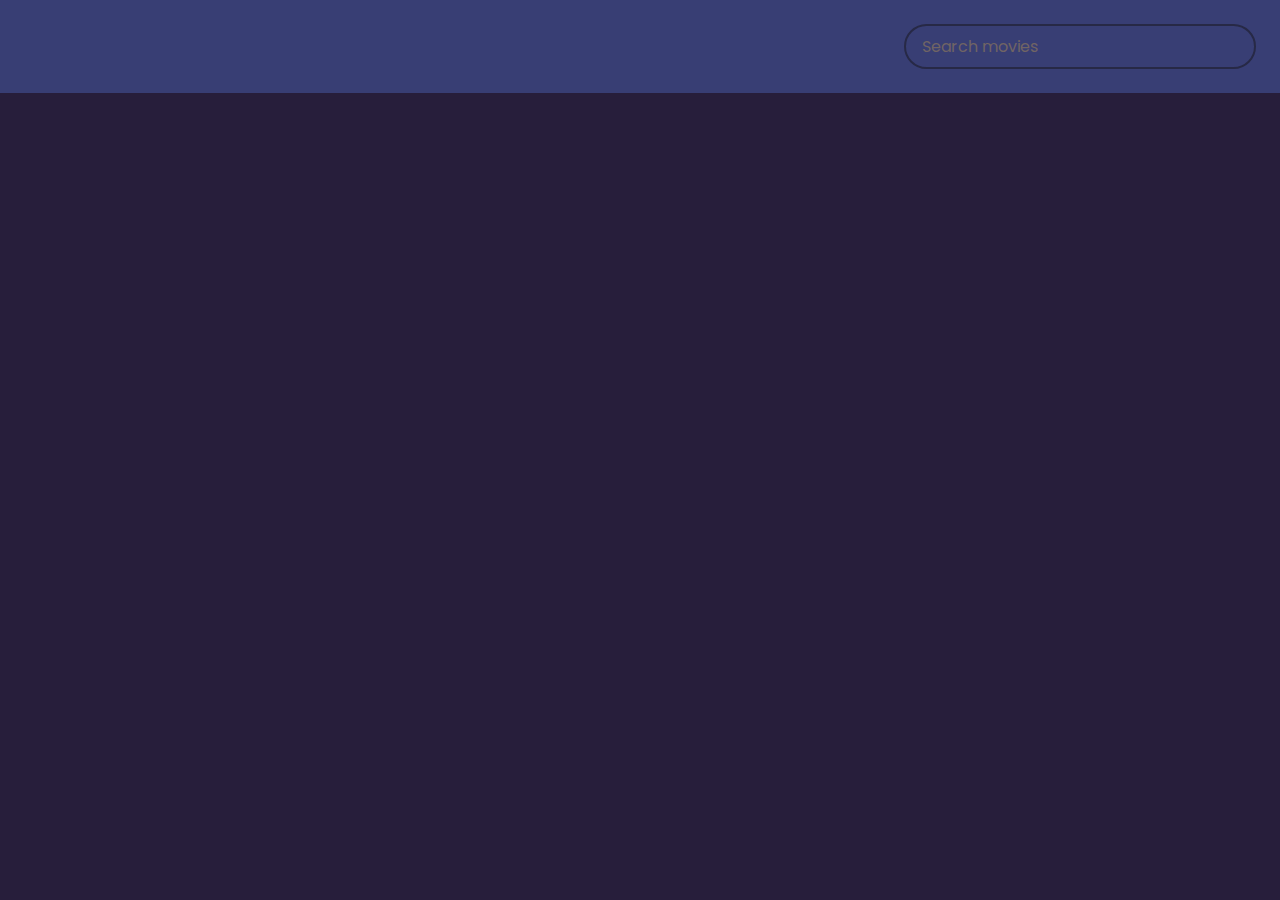
<file: movieApp/index.html>
<!DOCTYPE html>
<html lang="en">
<head>
    <meta charset="UTF-8">
    <meta name="viewport" content="width=device-width, initial-scale=1.0">
    <title>Movie App</title>
    <link rel="stylesheet" href="styles.css">
    <script src="script.js" defer></script>
</head>
<body>
    <header>
        <form id="form">
            <input 
                type="text" 
                placeholder="Search movies" 
                id="search" 
                class="search"
            />
        </form>
       
    </header>
    <main id="main"> </main>   
</body>
</html>
</file>
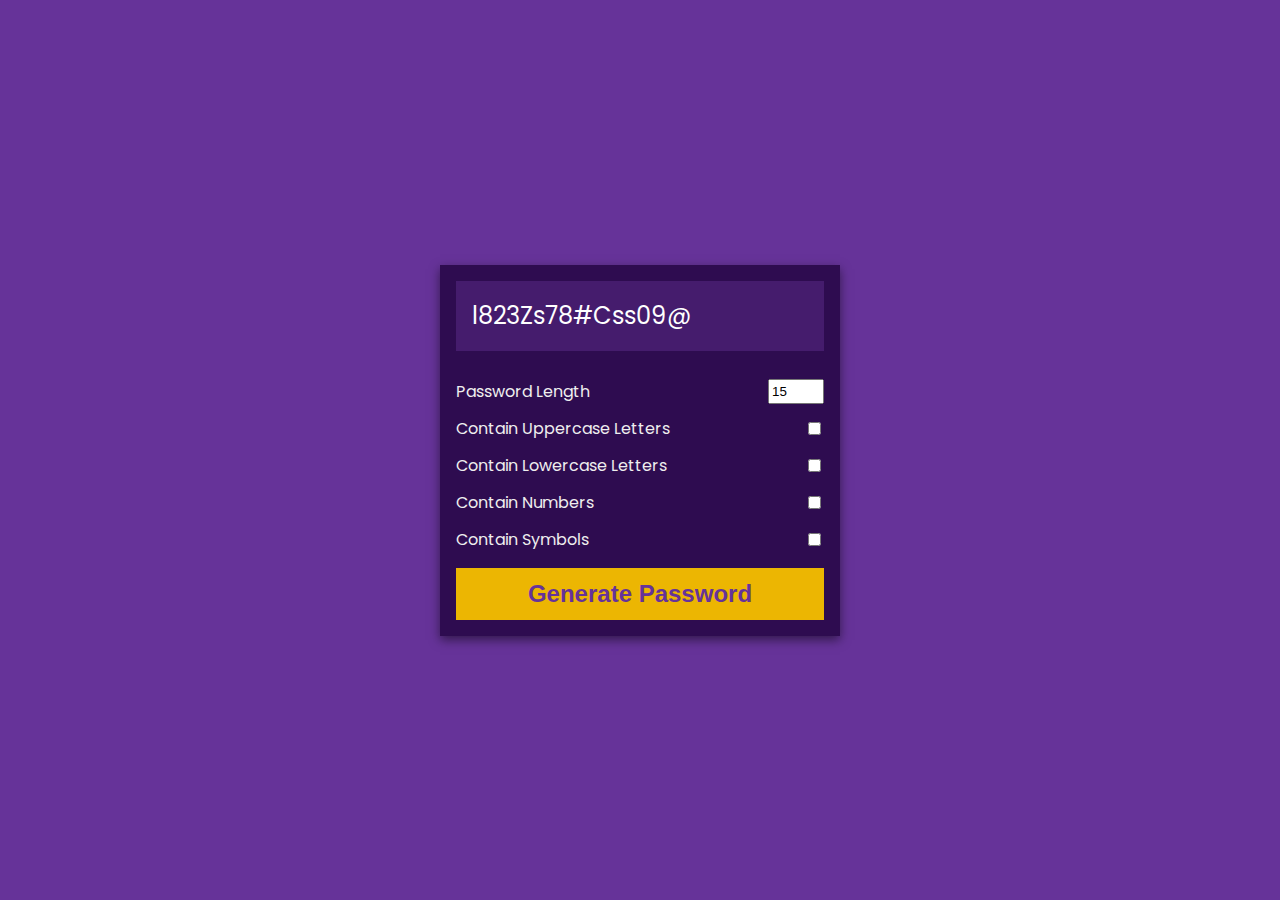
<file: PasswordGenerator App/index.html>
<!DOCTYPE html>
<html lang="en">
<head>
    <meta charset="UTF-8">
    <meta name="viewport" content="width=device-width, initial-scale=1.0">
    <title>PasswordGenerator</title>
    <link rel="stylesheet" href="styles.css">
    <script src="script.js" defer></script>
</head>
<body>
    <div class="pw-container">
        <div class="pw-header">
            <div class="pw">
                <span id="pw">l823Zs78#Css09@</span>
                <button id="copy">Copy</button>
            </div>
        </div>
        <div class="pw-body">
            <div class="form-control">
                <label for="len">Password Length</label>
                <input id="len" value="15" type="number" min="2" max="30" />
            </div>
            <div class="form-control">
                <label for="upper">Contain Uppercase Letters</label>
                <input id="upper" type="checkbox" />
            </div>
            <div class="form-control">
                <label for="lower">Contain Lowercase Letters</label>
                <input id="lower" type="checkbox" />
            </div>
            <div class="form-control">
                <label for="number">Contain Numbers</label>
                <input id="number" type="checkbox" />
            </div>
            <div class="form-control">
                <label for="symbol">Contain Symbols</label>
                <input id="symbol" type="checkbox" />
            </div>
            <button class="generate" id="generate">
                Generate Password
            </button>
        </div>
    </div>
</body>
</html>
</file>
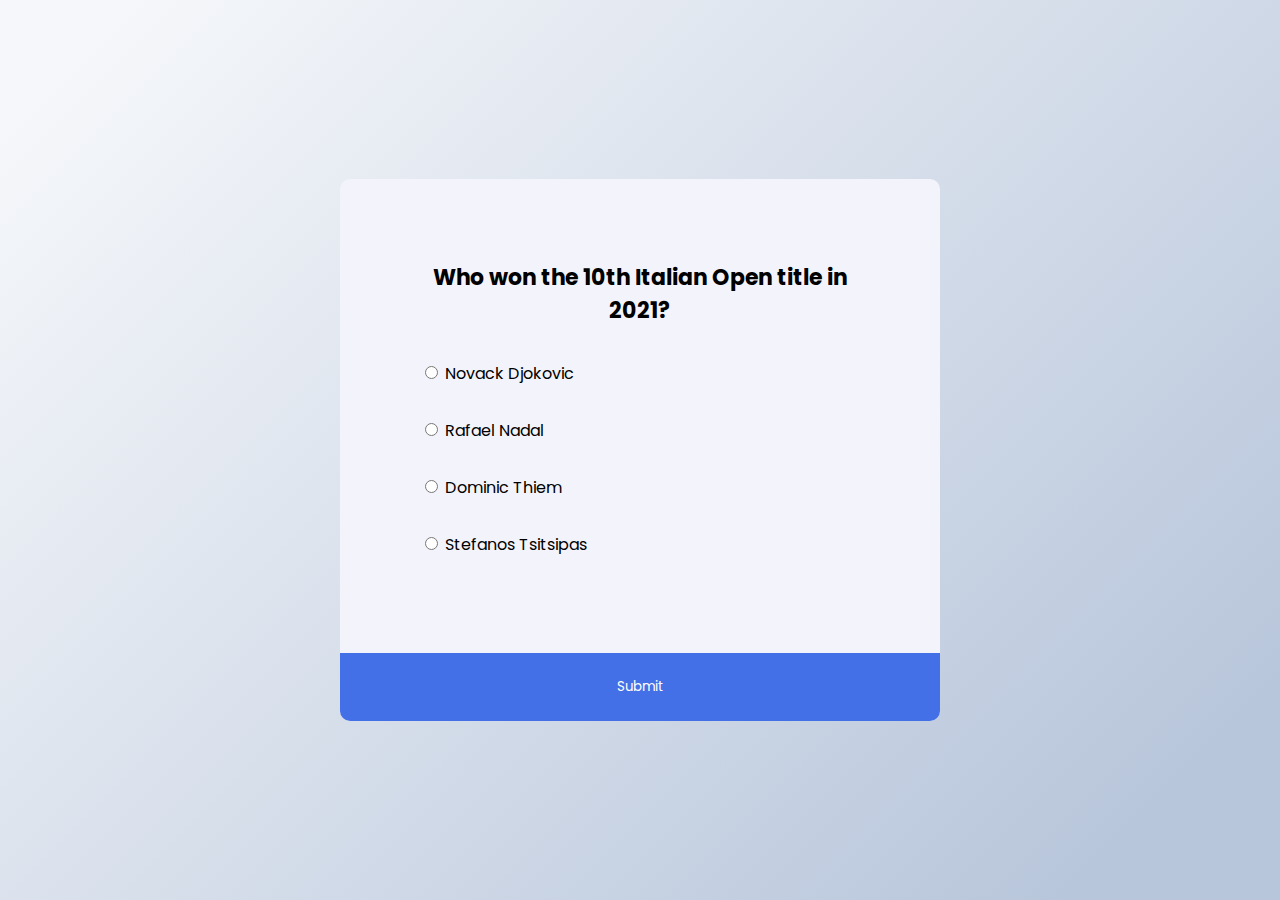
<file: Questioniare App/index.html>
<!DOCTYPE html>
<html lang="en">
<head>
    <meta charset="UTF-8">
    <meta name="viewport" content="width=device-width, initial-scale=1.0">
    <title>QuizApp</title>
    <link rel="stylesheet" href="./styles.css">
    <script src="./script.js" defer></script>
</head>
<body>
    <div class="Quiz-container" id="quiz">

        <div class="quiz-header">
            <h2 id="question_hd">Question Text</h2>
            <ul>
                <li>
                    <input type="radio" id="a" name="answer" class="answer">
                    <label for="a" id="a_text">Option A</label>
                </li>
                <li>
                    <input type="radio" id="b" name="answer" class="answer">
                    <label for="b" id="b_text">Option B</label>
                </li>
                <li>
                    <input type="radio" id="c" name="answer" class="answer">
                    <label for="c" id="c_text">Option C</label>
                </li>
                <li>
                    <input type="radio" id="d" name="answer" class="answer">
                    <label for="d" id="d_text">Option D</label>
                </li>
            </ul>
        </div>

        <button id="submit">Submit</button>

    </div>
    
</body>
</html>
</file>
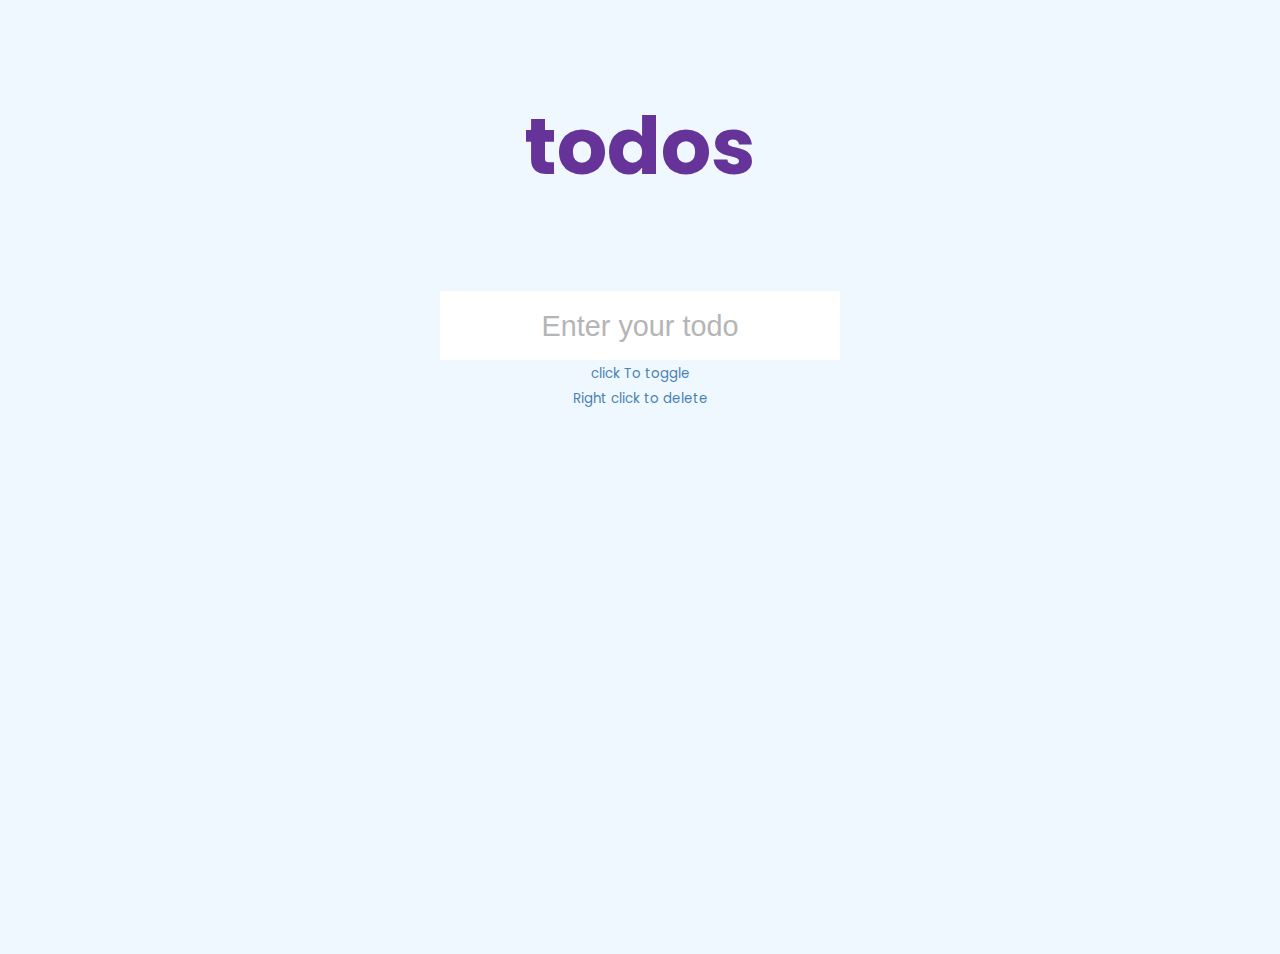
<file: Todo-app/index.html>
<!DOCTYPE html>
<html lang="en">
<head>
    <meta charset="UTF-8">
    <meta name="viewport" content="width=device-width, initial-scale=1.0">
    <title>Timer</title>
    <link rel="stylesheet" href="styles.css">
    <script src="script.js" defer></script>
</head>
<body>
    <h1>todos</h1>
    <form id="form">
        <input class="input" id="input" 
         type="text"
         class="input"
         placeholder="Enter your todo"
         autocomplete="off"
         />

         <ul class="todos" id="todos">
         </ul>

    </form>

    <small>click To toggle<br/> Right click to delete</small>
        




</body>
</html>
</file>
<file: movieApp/styles.css>
@import url('https://fonts.googleapis.com/css2?family=Poppins:wght@200;400;600&display=swap');

* { box-sizing: border-box;
}

body {
  margin: 0; 
  font-family: "Poppins", sans-serif;
  background-color: #271e3b;
 

}


header {
  background-color: #383e74;
  padding: 1.5rem;
  justify-content: flex-end;
  display: flex;
}


.search{
  border-radius: 50px;
  padding: 0.5rem 1rem; 
  background-color: transparent;
  border: 2px solid #272946;
  font-family: inherit;
  font-size: 1rem;
  color: #fff;
}

.search::placeholder {
  color: #706464;
}

.search:focus {
  background-color: #22254b;
  outline: none;
}

main {
  display: flex;
  flex-wrap: wrap;
}

.movie {
  width: 300px;
  border-radius: 3px;
  background-color: #383e74;
  box-shadow: 0 4px 5px rgba(0, 0, 0, 0.2); 
  overflow: hidden;
  margin: 1rem;
}

.movie img {
  max-width: 100%;
}

.movie-info {
  justify-content: space-between;
  display: flex;
  padding: 0.5rem 1rem 1rem;
  letter-spacing: 0.5px;
  color: #eee;
  align-items: center;
}

.movie-info h3 {
 margin: 0;
}

.movie-info span {
  background-color: #708ED2;
  padding: 0.25rem 0.5rem;
  border-radius: 3px;
  font-weight: bold;
}

.movie-info span.green {
  color: rgb(39, 189, 39);
}
.movie-info span.orange {
  color: orange;
}

.movie-info span.red {
  color: rgb(189, 42, 42);
}
</file>
<file: PasswordGenerator App/styles.css>
@import url('https://fonts.googleapis.com/css2?family=Poppins:wght@200;400;600&display=swap');

* { box-sizing: border-box;
}

body {
  background-color: rebeccapurple;
  color: white;
  display: flex;
  align-items: center;
  justify-content: center;
  font-family: "Poppins", sans-serif;
  margin: 0;
  min-height: 100vh;
}

.pw-container {
  background-color: rgb(46, 12, 80);
  box-shadow: 0 4px 10px rgba(0, 0, 0, 0.5);
  min-width: 400px;
}

.pw-header {
  padding: 1rem;
}

.pw {
  background-color: rgb(69, 28, 109);
  display: flex;
  font-size: 1.5rem;
  align-items: center;
  height: 70px;
  width: 100%;
  position: relative;
  padding: 1rem;
  overflow: auto;
}

.pw button {
  background-color: white;
  border: none;
  color: rgb(29, 2, 56);
  cursor: pointer;
  font-family: inherit;
  font-weight: bold;
  padding: 0.25rem;
  position: absolute;
  top: 0;
  right: 0;
  transform: translate(0, 20%);
  transition: opacity 0.2s ease, transform 0.2s
  ease;
  opacity: 0;
}

.pw:hover button {
  opacity: 1;
  transform: translate(0, 0%);
}

.pw-body {
  padding: 0 1rem 1rem;
}

.form-control {
  color : #eee;
  display: flex;
  justify-content: space-between;
  margin: 0.75rem 0;
}

.generate {
  background-color: #ecb602;
  border: none;
  color: rebeccapurple;
  display: block;
  font-size: 1.5rem;
  font-weight: bold;
  padding: 0.75rem;
  margin-top: 1rem;
  width: 100%;
  cursor: pointer;

}
</file>
<file: Questioniare App/styles.css>
@import url('https://fonts.googleapis.com/css2?family=Poppins:wght@200;400;600&display=swap');

* { box-sizing: border-box;
}

body {
  background-color: #b8c6db;
  background-image: linear-gradient(315deg, #b8c6db 10%, #f5f7fa 94%);
  margin: 0; 
  font-family: "Poppins", sans-serif;
  min-height: 100vh;
  display: flex;
  flex-direction: column;
  align-items: center;
  justify-content: center;
}

.Quiz-container{
    background-color: #F3F3FB;
    border-radius: 10px;
    width: 600px;
    max-width: 100%;
    overflow: hidden;


}

h2{
    text-align: center;
    font-size: 22px;
}
.quiz-header{
    padding: 4rem;
}

ul{
    list-style-type: none;
    padding: 0;
}

ul li{
    margin: 1 2rem;
    padding: 1rem ;
    font-size: 16px;
}

ul li label {
    cursor: pointer;
}

button{
    background-color: #4370E7;
    width: 100%;
    padding: 1.5rem;
    color: white;
    cursor: pointer;
    border: none;
    font-family: inherit;
    display: block;
}

button:hover {
    background-color: #527cd1;
    
}
</file>
<file: Todo-app/styles.css>
@import url('https://fonts.googleapis.com/css2?family=Poppins:wght@200;400;600&display=swap');

* { box-sizing: border-box;
}

body {
   
  font-family: "Poppins", sans-serif;
  min-height: 100vh;
  background-color: aliceblue;
  text-align: center;
  justify-content: center;
  margin: auto;
  
 
  
}
form {
     margin: auto; 
    width: 400px;
    max-width: 100%;

}

h1 {
    color: rebeccapurple;
    font-size: 5rem;
    padding: 2rem;
    text-align: center;

}

input {
    width: 100%;
    padding: 1rem 2rem;
    display: block;
    border: none;
    font-size: 2rem;
    text-align: center;
    
}

input::placeholder {
    font-size: 1.8rem;
    color: #b5b5b5;
}

.todos {
    list-style-type: none;
    background-color: #fff;
    padding: 0;
    margin: 0;
    text-align: center;

}

.todos li {
    font-size: 1.5rem;
    padding: 1rem 2rem;
    border-top: 1px solid #b5b5b5;
    cursor: pointer;
    
}

.completed {
    text-decoration: line-through;
    cursor: pointer;
    
}

small {
    color:steelblue;
    margin-top: 3rem;
    
}
</file>
